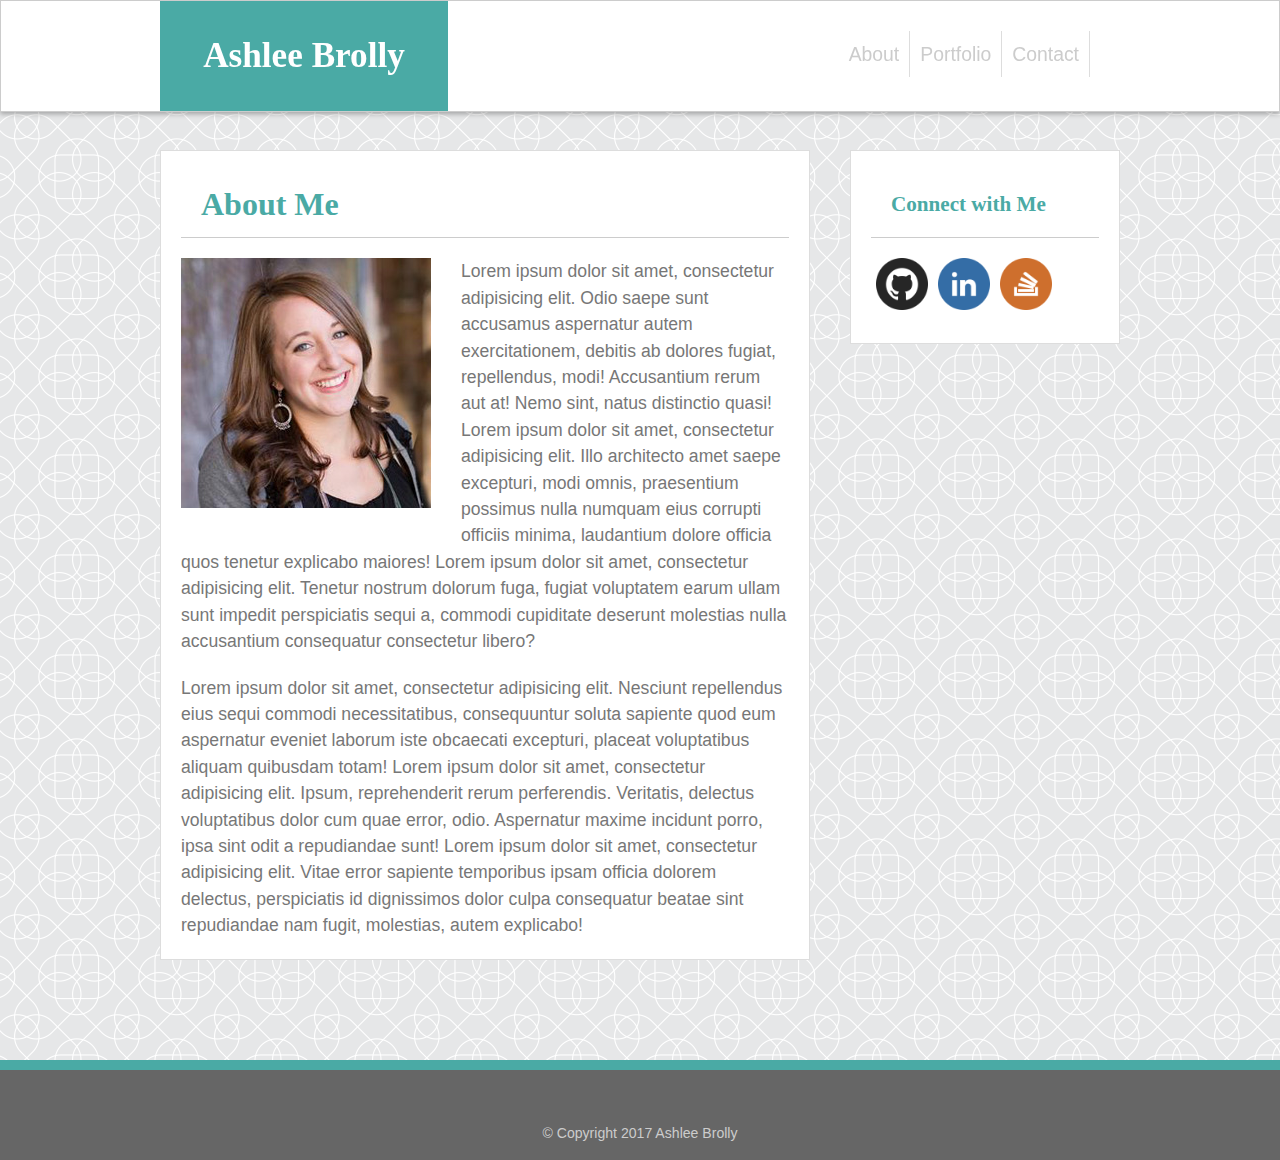
<file: index.html>
<!DOCTYPE html>
<html lang="en">
<head>
	<meta charset="UTF-8">
	<title>Portfolio Site | Ashlee Brolly</title>
	<link rel="stylesheet" type="text/css" href="assets/css/reset.css">
	<link rel="stylesheet" type="text/css" href="assets/css/style.css">
</head>

<body>

<div class="wrapper">
	<!-- Main Navigation -->
	<header class="border">
		<div class="header-content clearfix">
			<a href="index.html" id="logo">Ashlee Brolly</a>
			<nav>
				<ul>
					<li><a href="index.html"> About</a></li>
					<li><a href="portfolio.html"> Portfolio</a></li>
					<li><a href="contact.html"> Contact</a></li>
				</ul>	
			</nav>
		</div>
	</header>

	<div class="container clearfix">
		<div class="main-content">
			<h2>About Me</h2>
			
			<img src="assets/images/profile-photo.jpg" id="bio-image" alt="Ashlee Brolly">
		
			<p>Lorem ipsum dolor sit amet, consectetur adipisicing elit. Odio saepe sunt accusamus aspernatur autem exercitationem, debitis ab dolores fugiat, repellendus, modi! Accusantium rerum aut at! Nemo sint, natus distinctio quasi! Lorem ipsum dolor sit amet, consectetur adipisicing elit. Illo architecto amet saepe excepturi, modi omnis, praesentium possimus nulla numquam eius corrupti officiis minima, laudantium dolore officia quos tenetur explicabo maiores! Lorem ipsum dolor sit amet, consectetur adipisicing elit. Tenetur nostrum dolorum fuga, fugiat voluptatem earum ullam sunt impedit perspiciatis sequi a, commodi cupiditate deserunt molestias nulla accusantium consequatur consectetur libero?</p>
			<p>Lorem ipsum dolor sit amet, consectetur adipisicing elit. Nesciunt repellendus eius sequi commodi necessitatibus, consequuntur soluta sapiente quod eum aspernatur eveniet laborum iste obcaecati excepturi, placeat voluptatibus aliquam quibusdam totam! Lorem ipsum dolor sit amet, consectetur adipisicing elit. Ipsum, reprehenderit rerum perferendis. Veritatis, delectus voluptatibus dolor cum quae error, odio. Aspernatur maxime incidunt porro, ipsa sint odit a repudiandae sunt! Lorem ipsum dolor sit amet, consectetur adipisicing elit. Vitae error sapiente temporibus ipsam officia dolorem delectus, perspiciatis id dignissimos dolor culpa consequatur beatae sint repudiandae nam fugit, molestias, autem explicabo!</p>
		</div>
		
		<!-- Sidebar with Social & Contact Links -->
		<div class="side-bar">
			<h3>Connect with Me</h3>
			<div id="social-container" class="clearfix">
			<ul>
				<li><a href="https://github.com/ajbrolly" target="_blank"><img src="assets/images/github.png" class="social-icons" alt="GitHub"></a></li>
				<li><a href="https://www.linkedin.com/in/ashleebrolly/" target="_blank"><img src="assets/images/linkedin.png" class="social-icons" alt="LinkedIn"></a></li>
				<li><a href="https://stackoverflow.com/users/8497389/ashlee-brolly?tab=profile" target="_blank"><img src="assets/images/stackoverflow.png" class="social-icons" alt="StackOverflow"></a></li>
			</ul>
			</div>	
		</div>
	</div>
	<div class="push"></div>
</div>	

<!-- Sticky Footer  -->
<footer class="footer">
	© Copyright 2017 Ashlee Brolly
</footer>
	
</body>
</html>
</file>
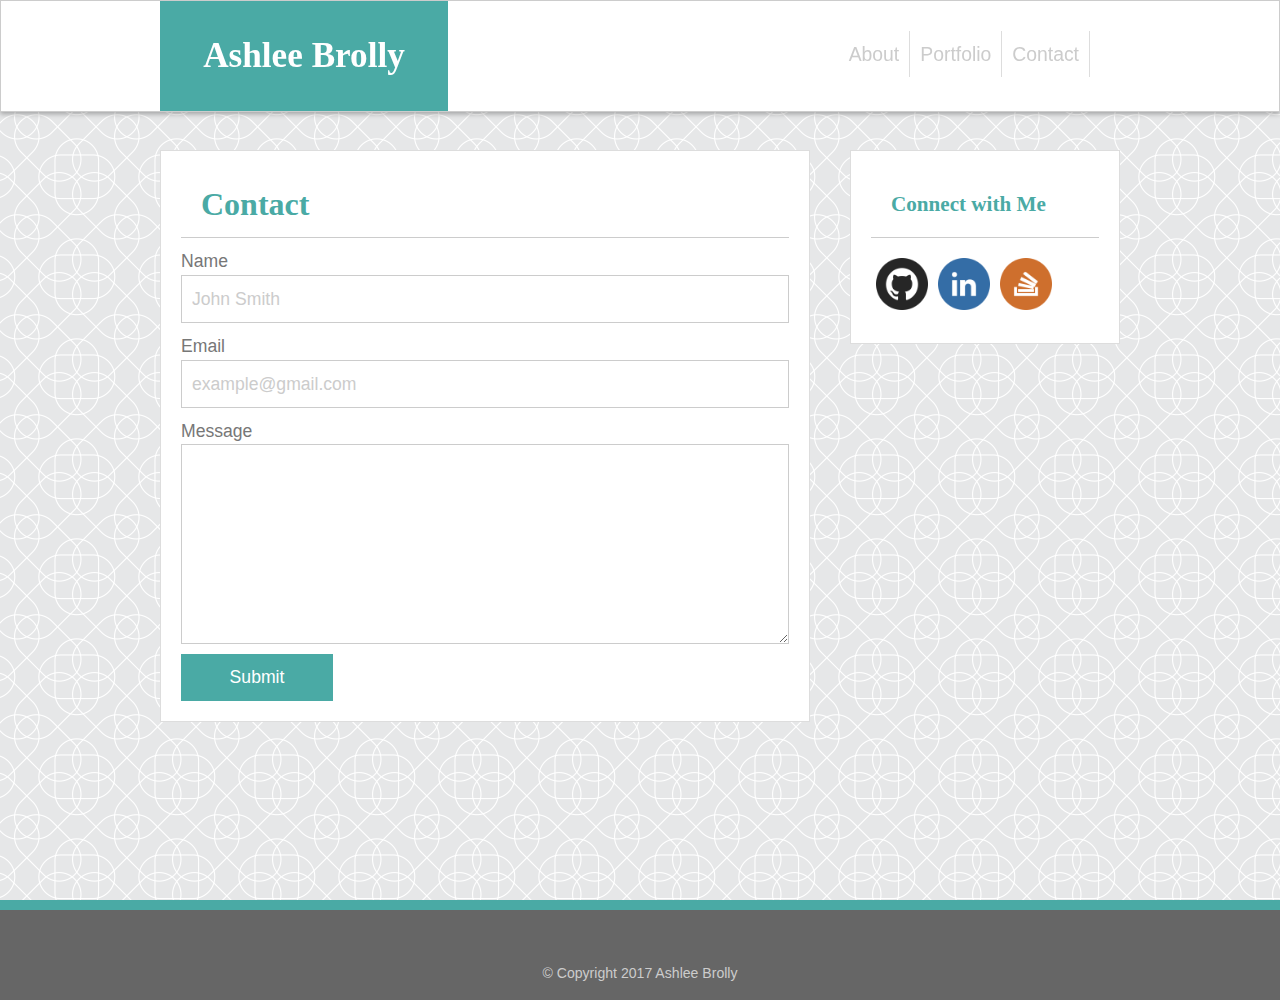
<file: contact.html>
<!DOCTYPE html>
<html lang="en">
<head>
	<meta charset="UTF-8">
	<title>Contact Me | Ashlee Brolly</title>
	<link rel="stylesheet" type="text/css" href="assets/css/reset.css">
	<link rel="stylesheet" type="text/css" href="assets/css/style.css">
</head>

<body>

<div class="wrapper">

	<!-- Main Navigation -->
	<header class="border">
		<div class="header-content clearfix">
			<a href="index.html" id="logo">Ashlee Brolly</a>
			<nav>
				<ul>
					<li><a href="index.html"> About</a></li>
					<li><a href="portfolio.html"> Portfolio</a></li>
					<li><a href="contact.html"> Contact</a></li>
				</ul>	
			</nav>
		</div>
	</header>

	<div class="container clearfix">
		
		<!-- Main Content Container -->
		<div class="main-content">
			<h2>Contact</h2>
			
			<!-- Contact Form -->
			<div id="form-container">
				<form>
					<label for="name">Name</label>
					<input type="text" name="name" value="John Smith">
					<label for="email">Email</label>
					<input type="text" name="email" value="example@gmail.com">
					<label for="message">Message</label>	
					<textarea></textarea>
					<button type="submit">Submit</button>
				</form>
			</div>

		</div>

		<!-- Sidebar with Social & Contact Links -->
		<div class="side-bar">
			<h3>Connect with Me</h3>
			<div id="social-container" class="clearfix">
			<ul>
				<li><a href="https://github.com/ajbrolly" target="_blank"><img src="assets/images/github.png" class="social-icons" alt="GitHub"></a></li>
				<li><a href="https://www.linkedin.com/in/ashleebrolly/" target="_blank"><img src="assets/images/linkedin.png" class="social-icons" alt="LinkedIn"></a></li>
				<li><a href="https://stackoverflow.com/users/8497389/ashlee-brolly?tab=profile" target="_blank"><img src="assets/images/stackoverflow.png" class="social-icons" alt="StackOverflow"></a></li>
			</ul>
			</div>	
		</div>
	</div>
	<div class="push"></div>
</div>	

<!-- Sticky Footer  -->
<footer class="footer">
	© Copyright 2017 Ashlee Brolly
</footer>
	
</body>
</html>
</file>
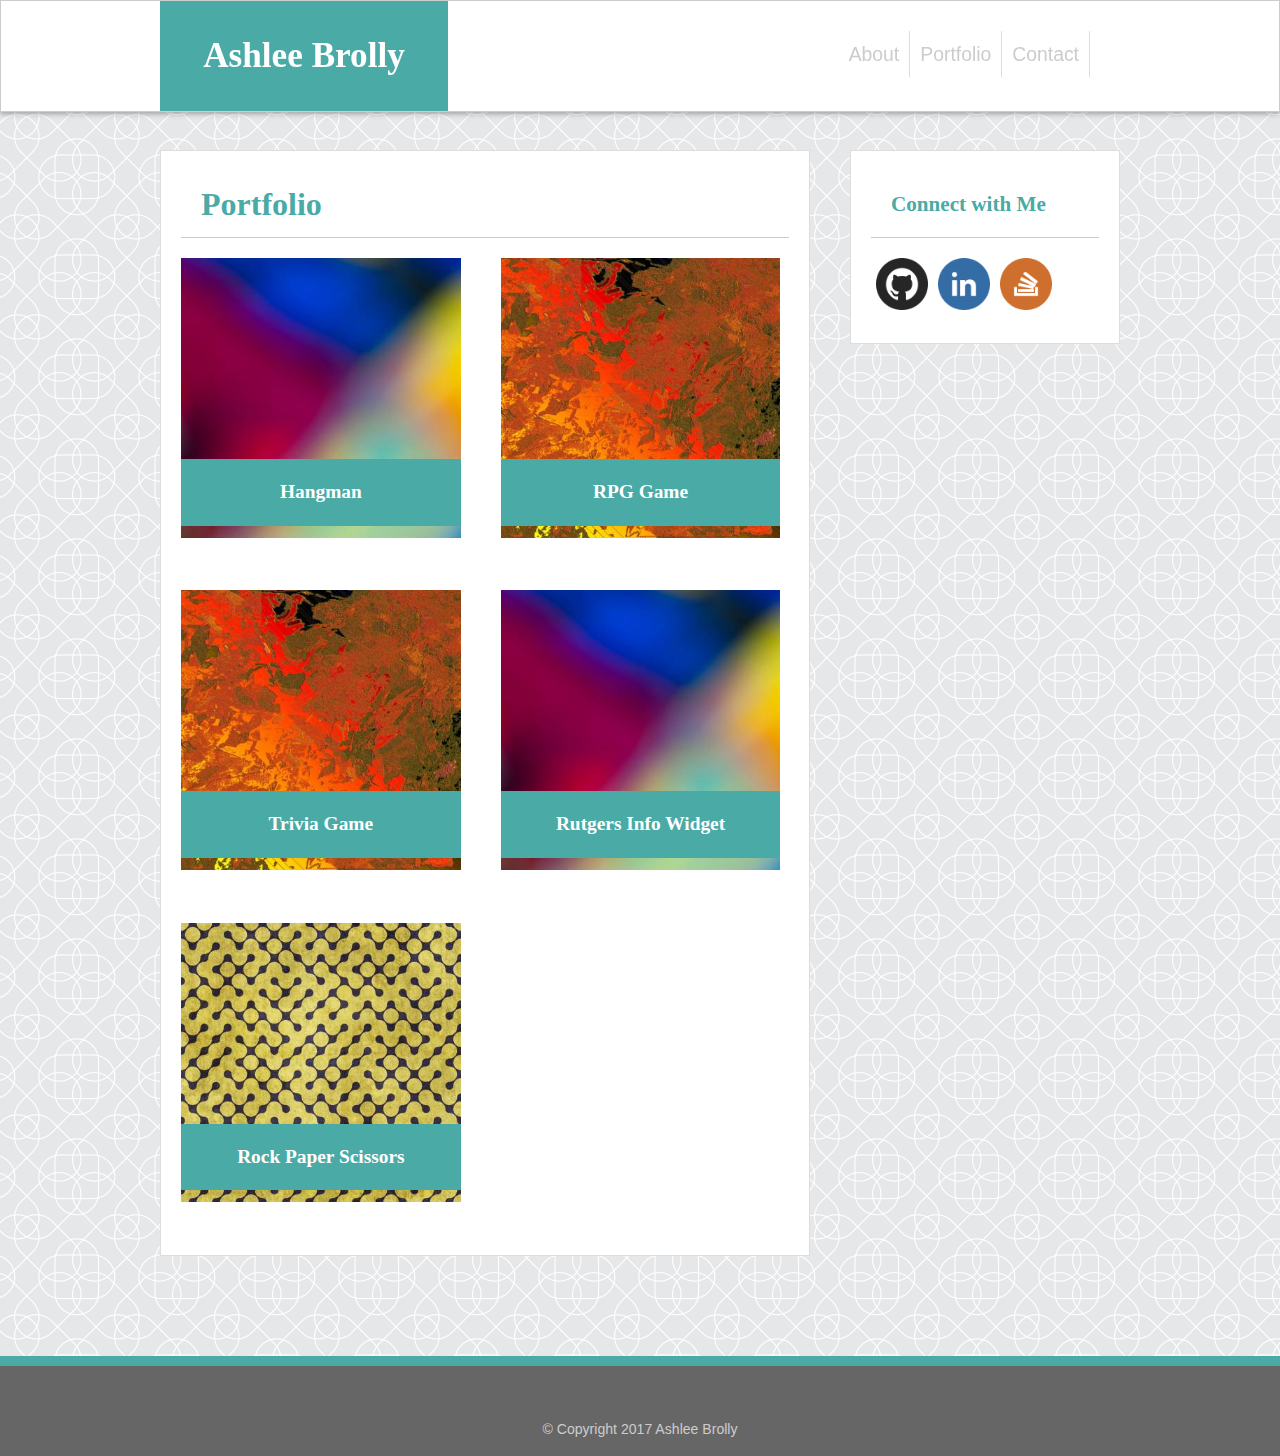
<file: portfolio.html>
<!DOCTYPE html>
<html lang="en">
<head>
	<meta charset="UTF-8">
	<title>Portfolio Site | Ashlee Brolly</title>
	<link rel="stylesheet" type="text/css" href="assets/css/reset.css">
	<link rel="stylesheet" type="text/css" href="assets/css/style.css">
</head>

<body>

<div class="wrapper">

	<!-- Main Navigation -->
	<header class="border">
		<div class="header-content clearfix">
			<a href="index.html" id="logo">Ashlee Brolly</a>
			<nav>
				<ul>
					<li><a href="index.html"> About</a></li>
					<li><a href="portfolio.html"> Portfolio</a></li>
					<li><a href="contact.html"> Contact</a></li>
				</ul>	
			</nav>
		</div>
	</header>

	<div class="container clearfix">
		
		<div class="main-content">
			<h2>Portfolio</h2>
			<!-- Gallery Container -->
			<div id="gallery-container">
				<!-- Image 1 -->
				<div class="gallery">
					<h4>Hangman</h4>
					<img src="assets/images/portfolio-3.jpg" alt="Portfolio Image 1">
				</div>
				<!-- Image 2 -->
				<div class="gallery">
					<h4>RPG Game</h4>
					<img src="assets/images/portfolio-2.jpg" alt="Portfolio Image 2">
				</div>
				<!-- Image 3 -->
				<div class="gallery">
					<h4>Trivia Game</h4>
					<img src="assets/images/portfolio-2.jpg" alt="Portfolio Image 3">
				</div>
				<!-- Image 4 -->
				<div class="gallery">
					<h4>Rutgers Info Widget</h4>
					<img src="assets/images/portfolio-3.jpg" alt="Portfolio Image 4">
				</div>
				<!-- Image 5 -->
				<div class="gallery">
					<h4>Rock Paper Scissors</h4>
					<img src="assets/images/portfolio-1.jpg" alt="Portfolio Image 5">
				</div>
			</div>
		</div>

		<!-- Sidebar with Social & Contact Links -->
		<div class="side-bar">
			<h3>Connect with Me</h3>
			<div id="social-container" class="clearfix">
			<ul>
				<li><a href="https://github.com/ajbrolly" target="_blank"><img src="assets/images/github.png" class="social-icons" alt="GitHub"></a></li>
				<li><a href="https://www.linkedin.com/in/ashleebrolly/" target="_blank"><img src="assets/images/linkedin.png" class="social-icons" alt="LinkedIn"></a></li>
				<li><a href="https://stackoverflow.com/users/8497389/ashlee-brolly?tab=profile" target="_blank"><img src="assets/images/stackoverflow.png" class="social-icons" alt="StackOverflow"></a></li>
			</ul>
			</div>	
		</div>
	</div>
	<div class="push"></div>
</div>	

<!-- Sticky Footer  -->
<footer class="footer">
	© Copyright 2017 Ashlee Brolly
</footer>
	
</body>
</html>
</file>
<file: assets/css/style.css>
* {
	margin: 0;
	padding: 0;
	box-sizing: border-box;
}

body {
	font-family: 'Arial', 'Helvetica Neue', Helvetica, sans-serif;
	font-size: 1.1em;
	line-height: 1.5em;
	background-color: #ffffff;
	background-image: url("../images/background.png");
	height: 100%;
	color: #777777;
}

html, 
body {
	height: 100%;
}

/*     Basic Styles     */
h1 ,
h2,
h3,
h4 {
	font-family: 'Georgia', Times, 'Times New Roman', serif;
	font-weight: bold;
}

h1 {
	color: #fff;
	display: inline-block;
	padding-bottom: 20px;
	float: left;
	font-size: 2em;
	line-height: 49px;
}

h2 {
	color: #4aaaa5;
	padding: 20px;
	border-bottom: 1px solid #cccccc;
	font-size: 2rem;
}

h3 {
	color: #4aaaa5;
	padding: 20px;
	border-bottom: 1px solid #cccccc;
	font-size: 1.2em;
}

h4 {
	color: #4aaaa5;
	padding: 20px;
	font-size: 1.1em;
}

p {
	padding-top: 20px;
}

/*      Header Styles     */
header {
	background-color: #fff;
	box-shadow: 0px 2px 5px 0px rgba(0,0,0,0.3);
	width: 100%;
	position: fixed;
	z-index: 100;
	overflow: auto;
}

.border {
	border: 1px solid #cccccc;
}

.header-content {
	width: 960px;
	margin: 0 auto;
}

#logo {
	float: left;
	width: 30%;
	height: 100%;
	font-size: 2em;
	line-height: 90px;
	background-color: #4aaaa5;
	text-decoration: none;
	text-align: center;
	font-family: 'Georgia', Times, 'Times New Roman', serif;
	font-weight: bold;
	color: #fff;
	padding: 10px;
}

/*     Navigation     */
nav ul {
	list-style: none; 
	float: right;
	padding: 30px;
}

nav li {
	font-size: 1.1em;
	border-right: 1px solid #dddddd;
	padding: 10px;
	float: left;
}

nav li a {
	text-decoration: none;
	color: #cccccc;
}

nav li a:hover {
	text-decoration: none;
	color: #4aaaa5;
}

/*    Main Content Styles    */
.container {
	width: 960px;
	margin: 0 auto;
	position: relative;
}

.main-content {
	width: 650px;
	float: left;
	background-color: #ffffff;
	padding: 20px;
	margin-top: 150px;
	border: 1px solid #dddddd;
	position: relative;
}

/*     Sidebar     */
.side-bar {
	width: 270px;
	float: right;
	background-color: #ffffff;
	padding: 20px;
	margin-top: 150px;
	border: 1px solid #dddddd;
	position: relative;
}

/*     Bio Image Styles     */
#bio-image {
	padding: 20px 30px 20px 0;
	float: left;
}

/*     Social Styles     */
#social-container {
	width: 100%;
	margin: 0 auto;
}

.social-icons {
	padding: 20px 5px 5px 5px;
	width: 62px;
	margin: 0 auto;
}

#social-container  li {
	float: left;
	display: inline-block;
}

#social-container  li  a:hover {
	opacity: 0.5;
}

/*     Portfolio     */
#gallery-container {
	width: 100%;
	height: 100%;
	position: relative;
	margin: 0 auto;
}

.gallery {
	position: relative;
	float: left;
	width: 46%;
	margin: 20px 0 25px;
	overflow: auto;
}

.gallery:nth-child(even) {
	margin-left: 40px;
}

.gallery img {
	width: 100%;
	position: relative;
}

.gallery h4 {
	z-index: 5;
	background-color: #4aaaa5;
	color: #fff;
	position: absolute;
	top: 70%;
	width: 100%;
	padding: 20px;
	text-align: center;
}

/*     Form Styles     */
#form-container {
	width: 100%;
}

label {
	font: inherit;
	display: inline-block;
	margin-top: 10px;
}

input,
textarea {
	padding: 10px;
	width: 100%;
	font: inherit;
	color: #ccc;
	border: 1px solid #ccc;
	height: 
}

textarea {
	vertical-align: top;
	min-height: 200px;
}

button {
	padding: 10px;
	margin-top: 10px;
	font: inherit;
	color: #fff;
	background-color: #4aaaa5;
	width: 25%;
	border: none;
}

button:hover {
	opacity: 0.7;
	cursor: pointer;
}


/*     Footer     */
footer {
	background-color: #666666;
	text-align: center;
	color: #cccccc;
	font-size: .8em;
	padding-top: 50px;
	border-top: 10px solid #4aaaa5;
}

.push,
.footer {
	height: 100px;
}

.wrapper {
	min-height: 100%;
	margin-bottom: -100px;
	margin: 0 auto;
}


/*     FLoat Clearfix     */
.clearfix::after {
	content: "";
	display: block;
	clear: both;
}


/*     Media Queries     */

@media screen and (max-width: 980px) {
#bio-image {
	padding: 20px 0;
	width: 100%;
}

.header-content {
	width: 85%;
}

.container {
	width: 85%;
}

.main-content {
	width: 60%;
}

.side-bar {
	width: 35%;
}

#logo {
	float: left;
	width: 40%;
	font-size: 1.8rem;
}

.social-icons {
	width: 60px;
}

h3 {
	padding: 10px;
	font-size: 1.15rem;
}

.gallery {
	width: 100%;
}

.gallery:nth-child(even) {
	margin-left: 0;
}
}

@media screen and (max-width: 768px) {
#bio-image {
	padding: 20px 20px 10px 0;
	width: 50%;
}

.header-content {
	width: 90%;
}

.main-content {
	width: 100%;
	clear: both;
}

.side-bar {
	width: 100%;
	clear: both;
}

.gallery {
	width: 46%;
}

.gallery:nth-child(even) {
	margin-left: 40px;
}
}

@media screen and (max-width: 640px) {
nav {
	display: inline-block;
	text-align: center;
	width: 100%;
}

nav ul {
	clear: both;
	text-align: center;
	padding: 0;
	width: 100%;
}

nav ul li {
	display: inline-block;
	width: 30%;
	border: none;
}

nav ul li a {
	display: block;
}

#logo {
	clear: both;	
	width: 100%;
}

#bio-image {
	padding: 20px 20px 10px 0;
	width: 100%;
}

.header-content {
	width: 100%;
	margin: 0;
}

.main-content {
	margin-top: 200px;
}

.side-bar {
	margin-top: 20px;
}

.gallery {
	width: 100%;
}

.gallery:nth-child(even) {
	margin-left: 0;
}
}
</file>
